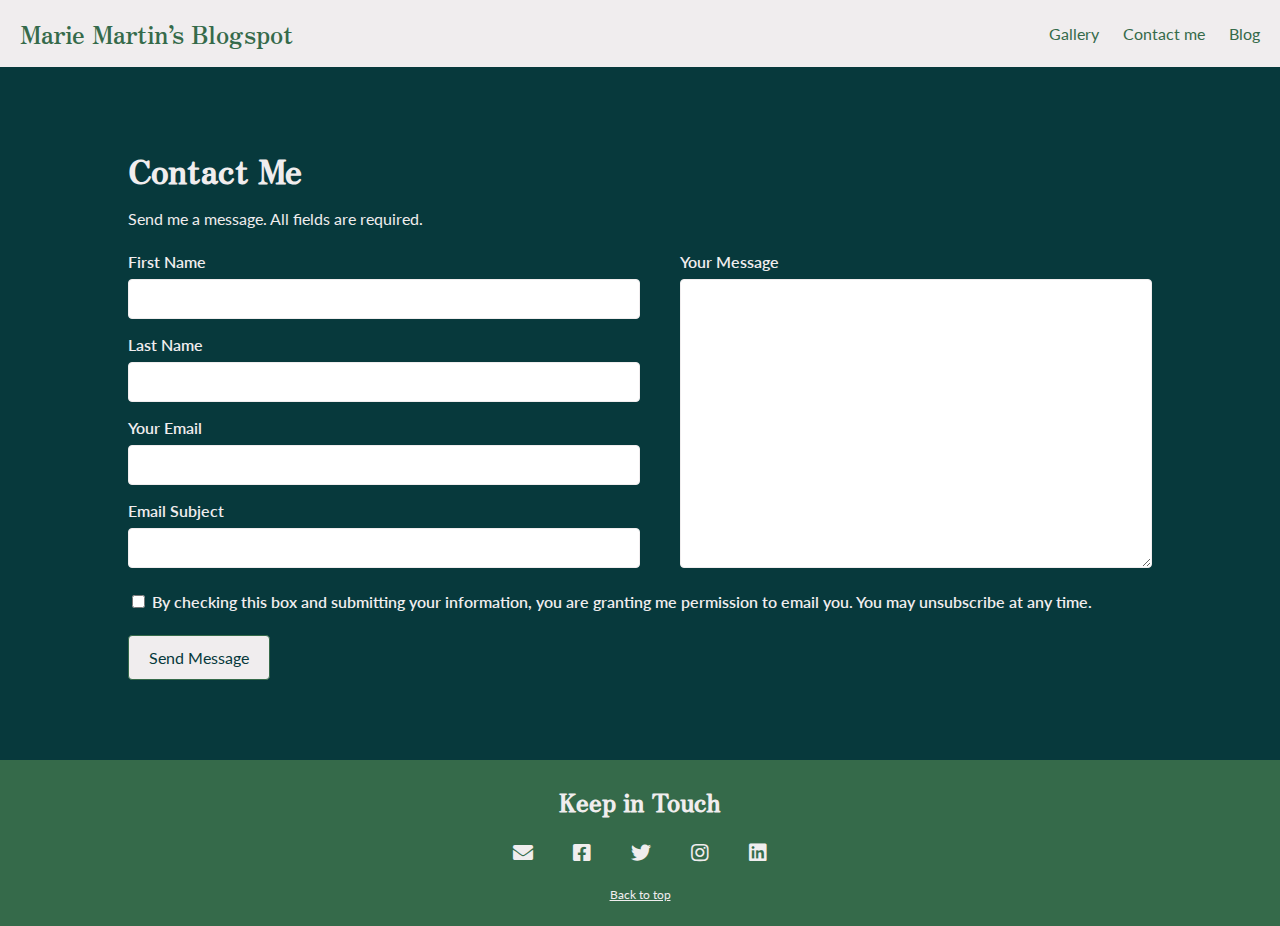
<file: pages/contact.html>
<!DOCTYPE html>
<html lang="en">
<head>
  <link href="../css/contact.css" rel="stylesheet">
  <link href="../css/fontawesome-free-5.15.4-web/css/all.css" rel="stylesheet">
  <link href="https://fonts.googleapis.com/css?family=Zen+Antique" rel="stylesheet">
  <link href="https://fonts.googleapis.com/css?family=Lato" rel="stylesheet">
  <meta charset="UTF-8">
  <meta name="viewport" content="width=device-width, initial-scale=1">
  <title>SAMPLE - Contact Me - Marie Martin&#8217;s Blogspot</title>
</head>
<body>
  <header id="header">
    <a href="../index.html" class="logo">Marie Martin&#8217;s Blogspot</a></h1>
    <nav id="nav">
      <ul>
        <li><a href="gallery.html">Gallery</a></li>
        <li><a href="contact.html">Contact me</a></li>
        <li><a href="blog.html">Blog</a></li>
      </ul>
    </nav>
  </header>
  <main id="main">
    <div id="contact-section">
      <h1 class="heading">Contact Me</h1>
      <p class="text">Send me a message. All fields are required.</p>
      <form class="contact-form" action="#" method="GET">
        <div class="container">
          <div class="text-field-container">
            <div>
              <label for="fname">First Name</label>
              <input type="text" id="fname" name="fname">
            </div>
            <div>
              <label for="lname">Last Name</label>
              <input type="text" id="lname" name="lname">
            </div>
            <div>
              <label for="email">Your Email</label>
              <input type="email" id="email" name="email">
            </div>
            <div>
              <label for="subject">Email Subject</label>
              <input type="text" id="subject" name="subject">
            </div>
          </div>
          <div class="textarea-container">
            <label for="message">Your Message</label>
            <textarea id="message" name="message"></textarea>
          </div>
        </div>
        <div class="checkbox-container">
          <input type="checkbox" id="permit" name="permit" value="checked">
          <label for="permit">
            By checking this box and submitting your information,
            you are granting me permission to email you. You may
            unsubscribe at any time.
          </label>
        </div>
        <div class="button-container">
          <input class="button" type="submit" value="Send Message">
        </div>
      </form>
    </div>
  </main>
  <footer id="footer">
    <h2>Keep in Touch</h2>
    <ul class="social-media">
      <li><a href="mailto:mariemartin.with.farmasi@gmail.com" class="fas fa-envelope" aria-label="Email"></a></li>
      <li><a href="https://facebook.com" class="fab fa-facebook-square" aria-label="Facebook"></a></li>
      <li><a href="https://twitter.com" class="fab fa-twitter" aria-label="Twitter"></a></li>
      <li><a href="https://instagram.com" class="fab fa-instagram" aria-label="Instagram"></a></li>
      <li><a href="https://linkedin.com" class="fab fa-linkedin" aria-label="LinkedIn"></a></li>
    </ul>
    <a href="#header" class="back-to-top">Back to top</a>
  </footer>
</body>
</html>
</file>
<file: css/contact.css>
* { box-sizing: border-box; }

a:focus {
  outline: 2px solid #07393C;
  outline-offset: 2px;
}

input:focus,
textarea:focus {
  outline: 2px solid #F0EDEE;
  outline-offset: 2px;
}

html,
body { height: 100vh; }

body {
  display: flex;
  flex-flow: column nowrap;
  margin: 0;
  font-family: "Lato", -apple-system, BlinkMacSystemFont,
  'Segoe UI', Roboto, Oxygen, Ubuntu, Cantarell,
  'Open Sans', 'Helvetica Neue', sans-serif;
}

#header .logo,
h1,
h2,
h3 { font-family: "Zen Antique", -apple-system, BlinkMacSystemFont,
  'Segoe UI', Roboto, Oxygen, Ubuntu, Cantarell, 'Open Sans',
  'Helvetica Neue', sans-serif;
}

#main {
  display: flex;
  flex: 1;
  flex-flow: column nowrap;
}

/* HEADER */
#header {
  display: flex;
  align-items: center;
  justify-content: space-between;
  padding: 12px 8px;
  background-color: #F0EDEE;
}

#header .logo {
  margin: 0 0 0 12px;
  font-size: 24px;
  font-weight: 400;
  text-align: center;
  text-decoration: none;
  color: #356A4A;
}

#nav ul {
  display: flex;
  flex-flow: row wrap;
  justify-content: center;
  margin: 0;
  padding: 0;
  list-style-type: none;
}

#nav a {
  display: inline-block;
  margin: 0 12px;
  padding: 12px 0;
  text-decoration: none;
  color: #356A4A;
}

#nav a:hover { text-decoration: underline; }

/* CONTACT SECTION */
#contact-section {
  display: flex;
  align-items: center;
  flex: 1;
  flex-flow: column nowrap;
  justify-content: center;
  padding: 80px 0;
  background-color: #07393C;
}

#contact-section .heading,
#contact-section .text,
.contact-form { width: 70%; }

#contact-section .heading {
  margin: 0 0 16px 0;
  color: #F0EDEE;
}

#contact-section .text {
  margin: 0;
  color: #F0EDEE;
}

.contact-form {
  display: flex;
  flex-flow: column nowrap;
}

.contact-form .container {
  display: flex;
  margin: 24px 0;
}

.text-field-container,
.textarea-container {
  display: flex;
  flex-flow: column nowrap;
  width: 50%;
}

.text-field-container {
  flex: 0 0 50%;
  margin: 0 40px 0 0;
}

.text-field-container div {
  display: flex;
  flex-flow: column nowrap;
}

.contact-form label {
  margin: 0 0 8px 0;
  font-weight: 600;
  color: #F0EDEE;
}

.contact-form #fname,
.contact-form #lname,
.contact-form #email,
.contact-form #subject,
.contact-form textarea,
.contact-form .button {
  font-family: "Lato", -apple-system, BlinkMacSystemFont,
  'Segoe UI', Roboto, Oxygen, Ubuntu, Cantarell, 'Open Sans',
  'Helvetica Neue', sans-serif;
  font-size: 16px;
  border-radius: 4px;
}

.contact-form #fname,
.contact-form #lname,
.contact-form #email {
  height: 40px;
  margin: 0 0 16px 0;
  padding: 8px;
  border: 1px solid #F0EDEE;
}

.contact-form #subject {
  height: 40px;
  margin: 0;
  padding: 8px;
  border: 1px solid #F0EDEE;
}

.contact-form textarea {
  height: 100%;
  margin: 0;
  max-width: 100%;
  min-height: 50%;
  min-width: 50%;
  padding: 8px;
  border: 1px solid #F0EDEE;
}

.checkbox-container { margin: 0 0 24px 0; }

.contact-form .button {
  padding: 12px 20px;
  background-color: #F0EDEE;
  border: 1px solid #356A4A;
  color: #07393C;
}

/* FOOTER */
#footer {
  display: flex;
  align-items: center;
  flex: none;
  flex-flow: column wrap;
  padding: 24px 0;
  background-color: #356A4A;
}

#footer h2 {
  margin: 0;
  text-align: center;
  color: #F0EDEE;
}

#footer .social-media {
  display: flex;
  flex-flow: row wrap;
  justify-content: center;
  margin: 12px 0;
  padding: 0;
  list-style-type: none;
}

#footer .social-media a {
  display: inline-block;
  margin: 0 8px;
  padding: 12px;
  font-size: 1.25em;
  text-decoration: none;
  color: #F0EDEE;
}

#footer .social-media a:hover {
  background-color: #07393C;
  border-radius: 4px;
}

#footer .back-to-top {
  font-size: 12px;
  color: #F0EDEE;
}

#footer .back-to-top:hover { text-decoration: none; }

@media (max-width: 580px) {
  /* HEADER */
  #header { flex-flow: column wrap; }

  #header .logo { margin: 0; }

  /* CONTACT SECTION */
  .contact-form .button-container { align-self: center; }
}

@media (max-width: 1024px) {
  /* CONTACT SECTION */
  #contact-section .heading,
  #contact-section .text,
  .contact-form { width: 80%; }

  .contact-form .container { flex-flow: column nowrap; }

  .text-field-container,
  .textarea-container { width: 100%; }

  .text-field-container {
    flex: none;
    margin: 0;
  }

  .contact-form #subject { margin: 0 0 16px 0; }

  .contact-form textarea {
    min-height: 333px;
  }
}

@media (max-width: 1366px) {
    /* CONTACT SECTION */
    #contact-section .heading,
    #contact-section .text,
    .contact-form { width: 80%; }
}
</file>
